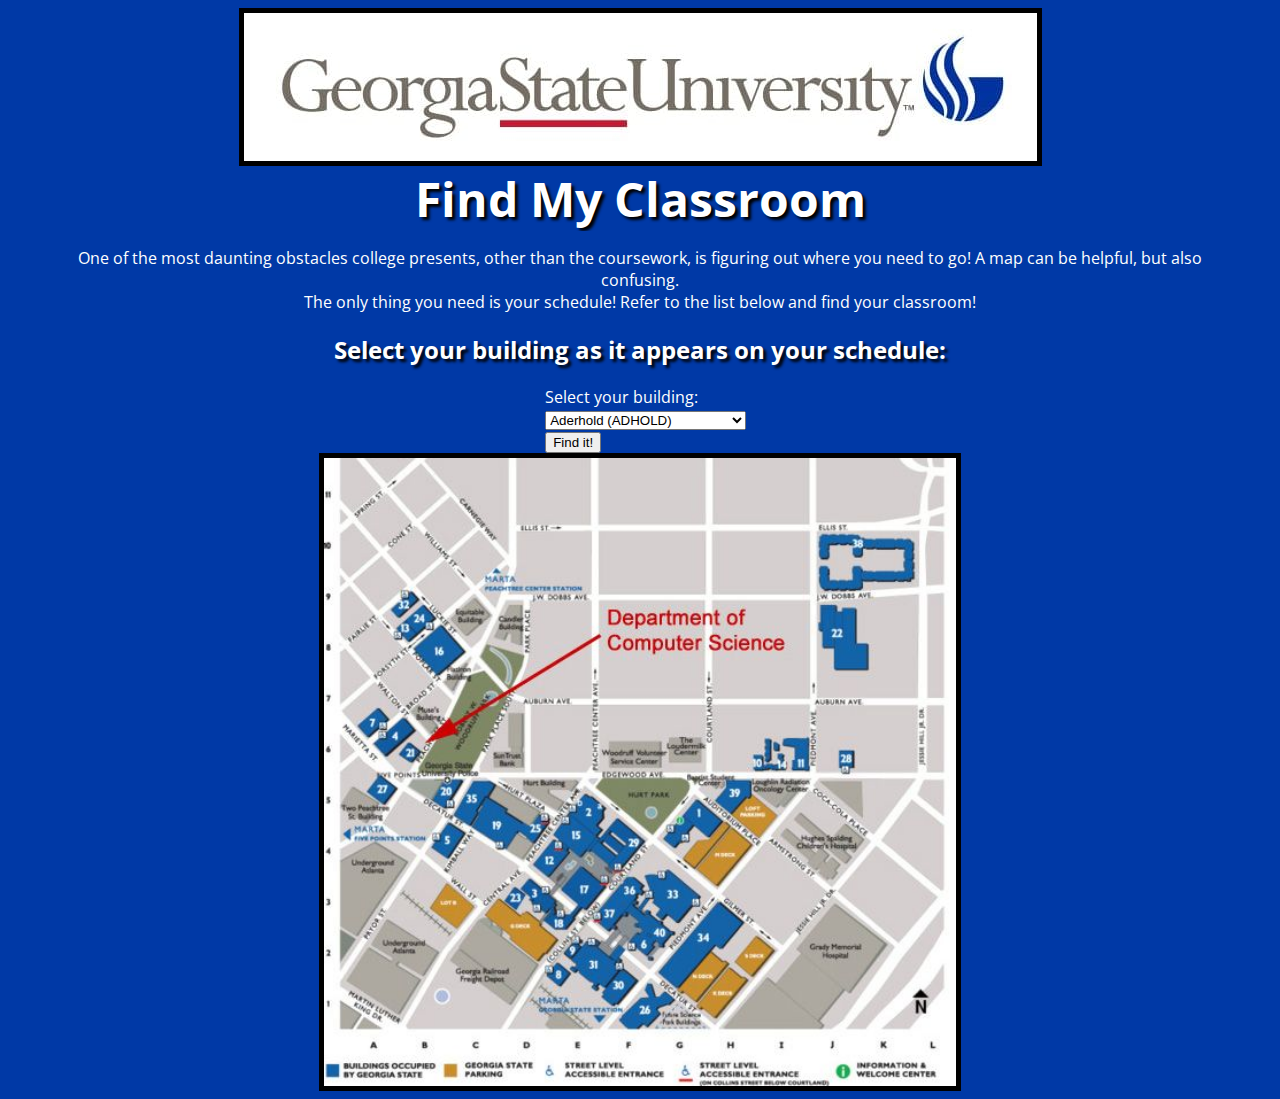
<file: index.html>
<!DOCTYPE html>
<html lang="en" xmlns="http://www.w3.org/1999/html">
<head>
    <meta charset="UTF-8">
    <title>Find My Classroom</title>
    <link rel="stylesheet" href="style.css">
    <link rel="icon" href="Georgia_State_Athletics_logo.svg.png">
</head>
<body>
    <a href="https://www.gsu.edu/"><img src="gsubanner.jpg" id="banner"></a>
    <h1>Find My Classroom</h1>
    <p>
        One of the most daunting obstacles college presents, other than the coursework, is figuring out where you need to go!
        A map can be helpful, but also confusing.<br>
        The only thing you need is your schedule! Refer to the list below and find your classroom!
    </p>
    <h2>Select your building as it appears on your schedule:</h2>
    <form name="myForm" onsubmit="return process();" method="post">
        <label>Select your building:</label><br>
        <select name="bldg" id="bldg">
            <option value="Aderhold">Aderhold (ADHOLD)</option>
            <option value="CLSO">Classroom South (CLSO)</option>
            <option value="LANGDL">Langdale Hall (LANGDL)</option>
            <option value="NSC">Natural Science Center (NSC)</option>
            <option value="Petit">Petit Science Center (PETIT)</option>
            <option value="Sparks">Sparks Hall</option>
            <option value="URBAN">Urban Life (URBAN)</option>
        </select>
        <input type="submit" value="Find it!">
    </form>
    <img src="gsumap.jpg" class="pic">
    <script src="process.js"></script>
</body>
</html>
</file>
<file: style.css>
@import url('https://fonts.googleapis.com/css?family=Open+Sans');
body {
    background-color: #0039A6;
    font-family: "Open Sans";
}
h1 {
    text-align: center;
    color: #FFFFFF;
    margin: auto;
    overflow: auto;
    text-shadow: 3px 3px 3px #000000;
    font-size: 48px;
}
h2 {
    text-align: center;
    color: #FFFFFF;
    text-shadow: 3px 3px 3px #000000;
}
p {
    color: #FFFFFF;
    text-align: center;
    padding-left: 50px;
    padding-right: 50px;
}
label {
    color: #FFFFFF;
}
form {
    margin: 0 auto;
    width: 15%;
}
#banner, #googleMap {
    display: block;
    margin: auto;
    border: black solid 5px;
}
.pic {
    display: block;
    margin: auto;
    border: black solid 5px;
    width: 50%;
}
</file>
